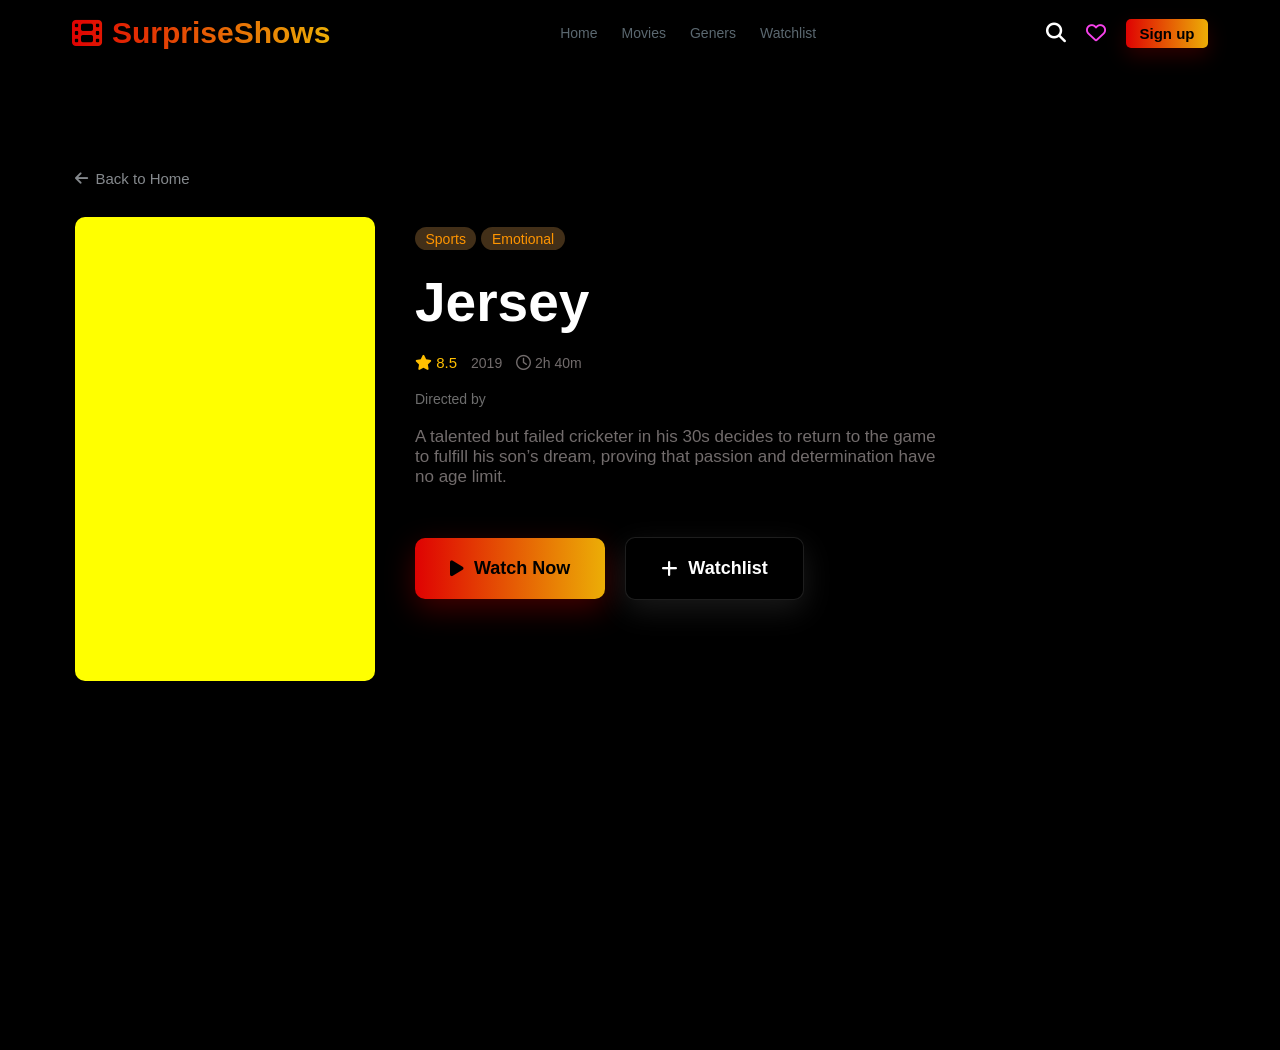
<file: newpage.html>
<!doctype html>
<html lang="en">
  <head>
    <meta charset="UTF-8" />
    <meta name="viewport" content="width=device-width, initial-scale=1.0" />
    <title>Surprise Show New Page</title>
    <link
      rel="stylesheet"
      href="https://cdnjs.cloudflare.com/ajax/libs/font-awesome/6.5.0/css/all.min.css"
    />
    <link rel="stylesheet" href="new.css" />
  </head>
  <body>
    <div class="logo-menu-container">
      <div class="logo-container">
        <i class="fa-solid fa-film"></i>
        <p class="main-logo">SurpriseShows</p>
      </div>
      <div class="menu-container">
        <ul class="menu-list">
          <li>Home</li>
          <li>Movies</li>
          <li>Geners</li>
          <li>Watchlist</li>
        </ul>
      </div>
      <div class="search-container">
        <i class="fa-solid fa-magnifying-glass"></i>
        <i class="fa-regular fa-heart"></i>
        <button class="ctn-btn">Sign up</button>
      </div>
    </div>
    <div class="movie-container">
        <div class="back-to-page"><span><i class="fa-solid fa-arrow-left"></i></span> <span>Back to Home</span></div>
        <div class="movie-box">
            <div class="movie-poster" id='movie-poster'></div>
           <div class="movie-description">
            <p class="movied-1"><span class="small-btn firstsmall" id='firstsmall'>Sports</span
              ><span class="small-btn secondsmall" id='secondsmall'>Emotional</span></p>
            <h1 class="movie-h" id='movie-h'>Jersey</h1>
            <div class="movie-r" id='movie-r'>
              <span class="star" id='pink'><i class="fa-solid fa-star" id="fa-star"></i> <span class="star1" id="star1">8.5</span></span
              ><span class="year" id='year'>2019</span
              ><span class="clockP"
                ><i class="fa-regular fa-clock"></i><span id='duration'> 2h 40m</span></span
              >
            </div>
            <div class="director">Directed by <span id='directed'></span>
            </div>
            <p class="movie-p" id="movie-p">
             A talented but failed cricketer in his 30s decides to return to the game to fulfill his son’s dream, proving that passion and determination have no age limit.
            </p>
            <div class="movie-btn">
              <button class="watch-now-btn" onclick="newPage('Jersey')">
                <i class="fa-solid fa-play"></i>Watch Now
              </button>
              <button class="watch-list-btn">
                <i class="fa-solid fa-plus"></i>Watchlist
              </button> 
            </div>
          </div>
        </div>
    </div>
    <script src="new.js"></script>
  </body>
</html>
</file>
<file: new.css>
:root {
  font-family: Verdana, Geneva, Tahoma, sans-serif;
  font-size: 10px;
}
* {
  padding: 0;
  margin: 0;
  box-sizing: border-box;
}
body {
  background-color: rgb(0, 0, 0);
}
.logo-menu-container {
  position: fixed;
  font-size: 1.6rem;
  display: flex;
  justify-content: space-between;
  padding: 1em 4.5em;
  align-items: center;
  margin: auto;
  top: 0;
  left: 0;
  right: 0;
  z-index: 1000;
  transition: background-color 0.3s ease;
}
.logo-menu-container.scrolled {
  background-color: rgb(0, 0, 0);
}
.logo-container {
  font-size: 3rem;
  display: flex;
  gap: 1rem;
  align-items: center;
  background: linear-gradient(to right, rgb(223, 2, 2), rgb(236, 174, 6));
  -webkit-background-clip: text;
  background-clip: text;
  -webkit-text-fill-color: transparent;
}
.logo-container p {
  font-weight: bold;
}
.menu-container {
  font-size: 1.6rem;
  font-weight: bold;
}
.menu-list li {
  list-style-type: none;
  display: inline;
  padding: 0.4em 0.7em;
  color: rgb(91, 104, 112);
  font-size: 1.4rem;
  font-weight: normal;
  transition: all 0.25s cubic-bezier(0.25, 0.46, 0.45, 0.94);
  cursor: pointer;
  position: relative;
}
.menu-list li:hover {
  border-radius: 0.6em;
  background-color: rgba(255, 255, 255, 0.354);
  color: white;
}
.sub-container {
  display: flex;
  flex-direction: column;
}
.slide-bar {
  display: flex;
  z-index: 5;
  padding: 0 0 0 7.2rem;
  gap: 0.4rem;
}
.slide-bar div {
  width: 2.5rem;
  background-color: rgb(67, 66, 63);
  border-radius: 5rem;
  height: 0.4rem;
  transition: all 0.3s cubic-bezier(0.25, 0.46, 0.45, 0.94);
  cursor: pointer;
}
.slide-bar div:hover {
  width: 4rem;
  background: linear-gradient(to right, rgb(88, 86, 86), rgb(89, 89, 88));
  box-shadow: 0 0 15px rgba(236, 174, 6, 0.5);
}
.slide-bar .sliding2 {
  width: 4rem;
  background: linear-gradient(to right, rgb(223, 2, 2), rgb(236, 174, 6));
  box-shadow: 0 0 20px rgba(236, 174, 6, 0.6);
}

.search-container {
  font-size: 2rem;
  display: flex;
  align-items: center;
  gap: 1em;
  justify-content: center;
  color: white;
}

.search-container i {
  transition: all 0.25s cubic-bezier(0.25, 0.46, 0.45, 0.94);
  cursor: pointer;
}

.search-container i:hover {
  transform: scale(1.2) rotate(10deg);
  color: rgb(236, 174, 6);
}
.ctn-btn {
  font-size: 1.5rem;
  background: linear-gradient(to right, rgb(223, 2, 2), rgb(236, 174, 6));
  border-radius: 0.5rem;
  border: none;
  padding: 0.4em 0.9em;
  color: black;
  font-weight: bold;
  transition: all 0.25s cubic-bezier(0.25, 0.46, 0.45, 0.94);
  cursor: pointer;
  box-shadow: 0 8px 20px rgba(223, 2, 2, 0.2);
}

.ctn-btn:hover {
  transform: translateY(-1px);
  box-shadow: 0 12px 30px rgba(223, 2, 2, 0.4);
  letter-spacing: 0.3px;
}
.movie-container {
  margin-top: 15rem;
  margin-left: 5.5rem;
  display: flex;
  flex-direction: column;
  gap: 3em;
  padding: 2em;
  height: 100vh;
}
.back-to-page {
  color: rgba(240, 248, 255, 0.553);
  font-size: 1.5rem;
  display: flex;
  align-items: center;
  gap: 0.5em;
}
.movie-box {
  display: flex;
  gap: 4rem;
  height: 60%;
}
.movie-poster {
  width: 30rem;
  height: 90%;
  background-color: yellow;
  border-radius: 1rem;
}
.fa-heart {
  color: rgb(248, 66, 236);
}
.director span {
  color: white;
}
.movie-description {
  display: flex;
  padding-top: 1rem;
  position: relative;
  flex-direction: column;
  gap: 2rem;
  width: 45%;
}
.pink{
    color:pink;
}
.movied-1 {
  display: flex;
  align-items: center;
  gap: 0.5rem;
}
.movie-h {
  color: white;
  font-size: 5.5rem;
}
.movie-r {
  display: flex;
  color: rgba(129, 122, 122, 0.882);
  font-size: 1.4rem;
  align-items: center;
  gap: 1em;
}
.star {
  font-size: 1.5rem;
  color: rgb(255, 191, 0);
}
.fa-clock {
  font-size: 1.5rem;
}

.small-btn {
  /* font-size: 1.2rem;
  color: rgba(255, 255, 255, 0.934);
  background-color: rgb(31, 28, 45);
  border-radius: 1em;
  padding: 0.25em 0.75em; */
  background-color: rgba(124, 88, 46, 0.538);
  color: rgb(255, 149, 0);
  font-size: 1.4rem;
  padding: 0.25em 0.75em;
  /* border: 0.1rem solid rgba(255, 149, 0, 0.25); */
  border-radius: 5em;
  width: fit-content;
}
.movie-p {
  font-size: 1.7rem;
  color: rgba(129, 122, 122, 0.882);
  font-weight: medium;
}
.director {
  color: rgba(255, 255, 255, 0.428);
  font-size: 1.4rem;
}
.movie-btn {
  display: flex;
  align-items: center;
  gap: 2rem;
  margin-top: 3rem;
}
.watch-now-btn {
  font-size: 1.8rem;
  font-weight: bold;
  background: linear-gradient(to right, rgb(223, 2, 2), rgb(236, 174, 6));
  color: black;
  display: flex;
  align-items: center;
  gap: 1rem;
  border-radius: 1rem;
  padding: 2rem 3.5rem;
  border: none;
  transition: all 0.25s cubic-bezier(0.25, 0.46, 0.45, 0.94);
  cursor: pointer;
  box-shadow: 0 10px 30px rgba(223, 2, 2, 0.3);
}

.watch-now-btn:hover {
  transform: translateY(-4px);
  box-shadow: 0 20px 50px rgba(223, 2, 2, 0.5);
  letter-spacing: 0.5px;
}
.watch-list-btn {
  font-size: 1.8rem;
  font-weight: bold;
  background: black;
  color: rgb(255, 255, 255);
  display: flex;
  align-items: center;
  gap: 1rem;
  border-radius: 1rem;
  padding: 2rem 3.5rem;
  border: 0.1rem solid rgba(142, 142, 142, 0.21);
  transition: all 0.25s cubic-bezier(0.25, 0.46, 0.45, 0.94);
  cursor: pointer;
  box-shadow: 0 10px 30px rgba(255, 255, 255, 0.1);
}

.watch-list-btn:hover {
  transform: translateY(-4px);
  background: rgba(255, 255, 255, 0.1);
  border-color: rgba(255, 255, 255, 0.4);
  box-shadow: 0 20px 50px rgba(255, 255, 255, 0.15);
  letter-spacing: 0.5px;
}
</file>
